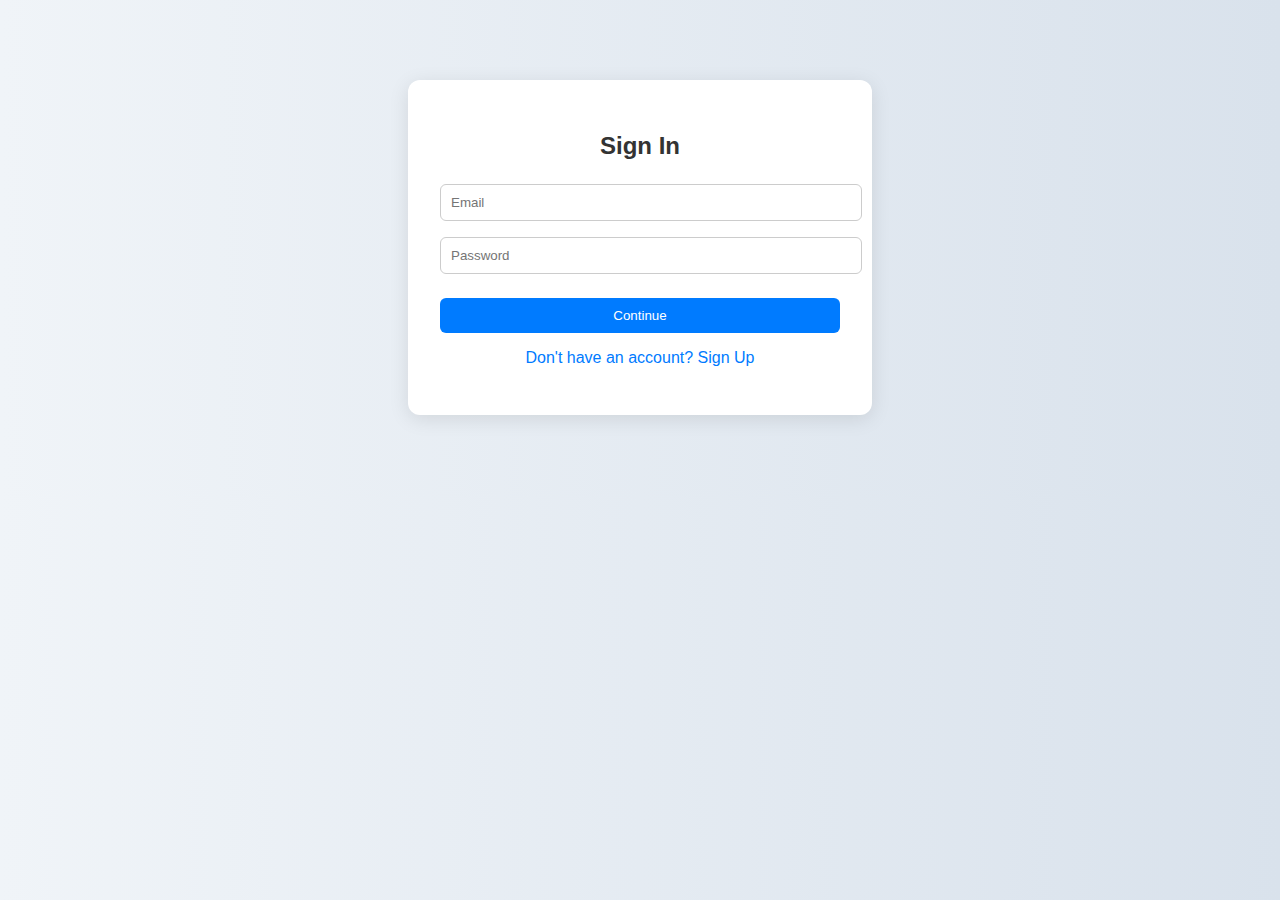
<file: index.html>
<!DOCTYPE html>
<html lang="en">
<head>
    <meta charset="UTF-8">
    <meta name="viewport" content="width=device-width, initial-scale=1.0">
    <title>Health Management System - Dashboard</title>
    <link href="https://cdn.jsdelivr.net/npm/bootstrap@5.3.0/dist/css/bootstrap.min.css" rel="stylesheet">
    <link rel="stylesheet" href="https://cdnjs.cloudflare.com/ajax/libs/font-awesome/6.4.0/css/all.min.css">
    <link rel="stylesheet" href="styles.css">
</head>
<body>
</script>

    <nav class="navbar navbar-expand-lg navbar-dark bg-primary">
        <div class="container">
            <a class="navbar-brand" href="index.html">Health Management System</a>
            <button class="navbar-toggler" type="button" data-bs-toggle="collapse" data-bs-target="#navbarNav">
                <span class="navbar-toggler-icon"></span>
            </button>
            <div class="collapse navbar-collapse" id="navbarNav">
                <ul class="navbar-nav ms-auto">
                    <li class="nav-item"><a class="nav-link active" href="index.html"><i class="fas fa-home"></i> Dashboard</a></li>
                    <li class="nav-item"><a class="nav-link" href="diseases.html"><i class="fas fa-disease"></i> Diseases</a></li>
                    <li class="nav-item"><a class="nav-link" href="doctors.html"><i class="fas fa-user-md"></i> Doctors</a></li>
                    <li class="nav-item"><a class="nav-link" href="patients.html"><i class="fas fa-procedures"></i> Patients</a></li>
                    <li class="nav-item"><a class="nav-link" href="appointments.html"><i class="fas fa-calendar-check"></i> Appointments</a></li>
                    <!-- <button id="logoutBtn">Logout</button> -->
                     <a href="#" id="logoutBtn" class="logout-button">Logout</a>
                </ul>
            </div>
        </div>
    </nav>

    <div class="container mt-4">
        <h2 class="mb-4">Dashboard Overview</h2>
        
        <div class="row">
            <!-- Stats Cards -->
            <div class="col-md-3 mb-4">
                <div class="card stat-card bg-info text-white">
                    <div class="card-body">
                        <div class="d-flex justify-content-between align-items-center">
                            <div>
                                <h6 class="card-title">Total Patients</h6>
                                <h2 id="patient-count" class="mb-0">0</h2>
                            </div>
                            <i class="fas fa-procedures fa-3x"></i>
                        </div>
                    </div>
                </div>
            </div>
            
            <div class="col-md-3 mb-4">
                <div class="card stat-card bg-success text-white">
                    <div class="card-body">
                        <div class="d-flex justify-content-between align-items-center">
                            <div>
                                <h6 class="card-title">Total Doctors</h6>
                                <h2 id="doctor-count" class="mb-0">0</h2>
                            </div>
                            <i class="fas fa-user-md fa-3x"></i>
                        </div>
                    </div>
                </div>
            </div>
            
            <div class="col-md-3 mb-4">
                <div class="card stat-card bg-warning text-dark">
                    <div class="card-body">
                        <div class="d-flex justify-content-between align-items-center">
                            <div>
                                <h6 class="card-title">Appointments</h6>
                                <h2 id="appointment-count" class="mb-0">0</h2>
                            </div>
                            <i class="fas fa-calendar-check fa-3x"></i>
                        </div>
                    </div>
                </div>
            </div>
            
            <div class="col-md-3 mb-4">
                <div class="card stat-card bg-danger text-white">
                    <div class="card-body">
                        <div class="d-flex justify-content-between align-items-center">
                            <div>
                                <h6 class="card-title">Diseases</h6>
                                <h2 id="disease-count" class="mb-0">0</h2>
                            </div>
                            <i class="fas fa-disease fa-3x"></i>
                        </div>
                    </div>
                </div>
            </div>
        </div>
        
        <div class="row">
            <!-- Recent Appointments -->
            <div class="col-md-6 mb-4">
                <div class="card">
                    <div class="card-header bg-primary text-white">
                        <h5 class="mb-0">Recent Appointments</h5>
                    </div>
                    <div class="card-body">
                        <div class="list-group" id="recent-appointments">
                            <div class="list-group-item text-center text-muted">No recent appointments</div>
                        </div>
                    </div>
                </div>
            </div>
            
            <!-- Health Tips -->
            <div class="col-md-6 mb-4">
                <div class="card">
                    <div class="card-header bg-success text-white">
                        <h5 class="mb-0">Health Tips</h5>
                    </div>
                    <div class="card-body">
                        <div id="healthTipsCarousel" class="carousel slide" data-bs-ride="carousel">
                            <div class="carousel-inner" id="health-tips-container">
                                <!-- Tips will be loaded here -->
                            </div>
                            <button class="carousel-control-prev" type="button" data-bs-target="#healthTipsCarousel" data-bs-slide="prev">
                                <span class="carousel-control-prev-icon"></span>
                            </button>
                            <button class="carousel-control-next" type="button" data-bs-target="#healthTipsCarousel" data-bs-slide="next">
                                <span class="carousel-control-next-icon"></span>
                            </button>
                        </div>
                    </div>
                </div>
            </div>
        </div>
    </div>

    <script src="https://cdn.jsdelivr.net/npm/bootstrap@5.3.0/dist/js/bootstrap.bundle.min.js"></script>
<script src="script.js"></script>

<script>
  // Block access if not logged in
  if (!localStorage.getItem("loggedIn") || localStorage.getItem("loggedIn") !== "true") {
    window.location.href = "auth.html";
  }

  // Logout function (you can call this from any logout button)
  function signOut() {
    localStorage.removeItem("loggedIn");
    window.location.href = "auth.html";
  }
</script>


    <script>
    const authSection = document.getElementById("authSection");
    const logoutSection = document.getElementById("logoutSection");
    const toggleAuthMode = document.getElementById("toggleAuthMode");
    const createAccountField = document.getElementById("createAccountField");
    const authTitle = document.getElementById("authTitle");
    const authButton = document.getElementById("authButton");

    let isCreatingAccount = false;

    toggleAuthMode.addEventListener("click", function (e) {
        e.preventDefault();
        isCreatingAccount = !isCreatingAccount;
        createAccountField.style.display = isCreatingAccount ? "block" : "none";
        authTitle.textContent = isCreatingAccount ? "Create Account" : "Login";
        authButton.textContent = isCreatingAccount ? "Create Account" : "Login";
        toggleAuthMode.textContent = isCreatingAccount ? "Already have an account? Login" : "Don't have an account? Create one";
    });

    document.getElementById("loginForm").addEventListener("submit", function (e) {
        e.preventDefault();
        const userId = document.getElementById("loginId").value.trim();
        const password = document.getElementById("newPassword").value.trim();

        if (isCreatingAccount) {
            // Store new account
            if (userId && password) {
                localStorage.setItem("userId", userId);
                localStorage.setItem("password", password);
                alert("Account created successfully! Please log in.");
                location.reload();
            } else {
                alert("Please enter valid User ID and Password.");
            }
        } else {
            // Login
            const savedId = localStorage.getItem("userId");
            const savedPass = localStorage.getItem("password");

            if (userId === savedId && password === savedPass) {
                localStorage.setItem("loggedIn", "true");
                location.reload();
            } else {
                alert("Invalid credentials. Please try again.");
            }
        }
    });

    // Logout functionality
    document.getElementById("logoutBtn").addEventListener("click", function () {
        localStorage.setItem("loggedIn", "false");
        location.reload();
    });

    // On load: check login
    window.onload = function () {
        const loggedIn = localStorage.getItem("loggedIn");
        if (loggedIn === "true") {
            authSection.style.display = "none";
            logoutSection.style.display = "block";
        } else {
            authSection.style.display = "block";
            logoutSection.style.display = "none";

            // Hide the rest of the page if not logged in
            const mainContent = document.querySelector(".container.mt-4");
            if (mainContent) {
                mainContent.style.display = "none";
            }
        }
    };
</script>

</body>
</html>
</file>
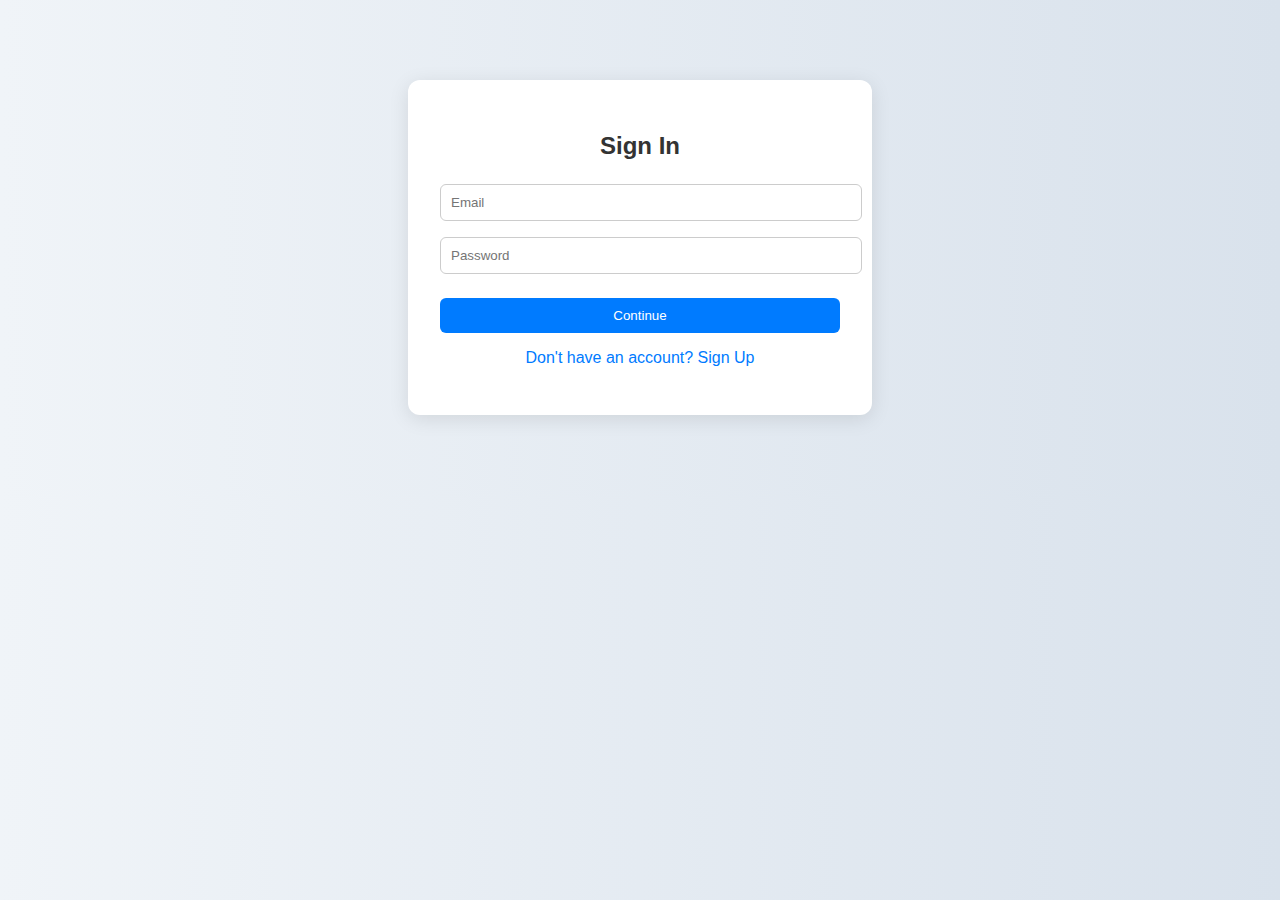
<file: auth.html>
<!DOCTYPE html>
<html lang="en">
<head>
  <meta charset="UTF-8" />
  <meta name="viewport" content="width=device-width, initial-scale=1.0"/>
  <title>Authentication | Health Management System</title>
  <link rel="stylesheet" href="styles.css" />
  <style>
    .auth-container {
      max-width: 400px;
      margin: 80px auto;
      background: white;
      padding: 2rem;
      border-radius: 12px;
      box-shadow: 0 4px 20px rgba(0,0,0,0.1);
    }
    .auth-container h2 {
      margin-bottom: 1rem;
      text-align: center;
    }
    .auth-container input {
      width: 100%;
      padding: 10px;
      margin: 8px 0;
      border-radius: 6px;
      border: 1px solid #ccc;
    }
    .auth-container button {
      width: 100%;
      padding: 10px;
      margin-top: 1rem;
      background: #007BFF;
      color: white;
      border: none;
      border-radius: 6px;
      cursor: pointer;
    }
    .auth-toggle {
      text-align: center;
      margin-top: 1rem;
      cursor: pointer;
      color: #007BFF;
    }
  </style>
</head>
<body>
  <div class="auth-container">
    <h2 id="form-title">Sign In</h2>
    <input type="email" id="email" placeholder="Email" required />
    <input type="password" id="password" placeholder="Password" required />
    <button onclick="handleAuth()">Continue</button>
    <p class="auth-toggle" onclick="toggleAuth()">Don't have an account? Sign Up</p>
  </div>

  <script src="script.js"></script>
</body>
</html>
</file>
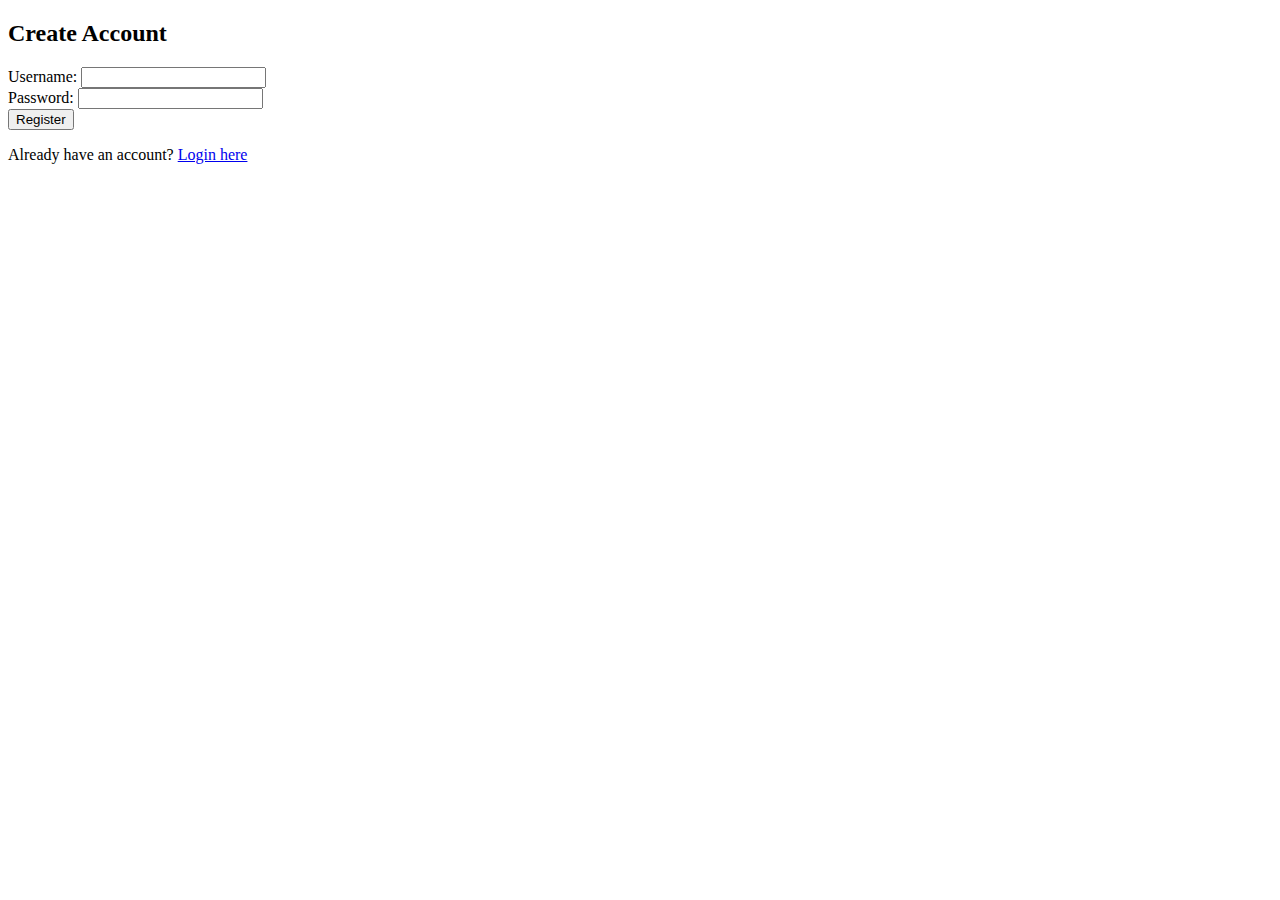
<file: register.html>
<!DOCTYPE html>
<html lang="en">
<head>
  <meta charset="UTF-8">
  <title>Create Account</title>
</head>
<body>
  <h2>Create Account</h2>
  <form id="registerForm">
    <label for="username">Username:</label>
    <input type="text" id="username" required><br>
    <label for="password">Password:</label>
    <input type="password" id="password" required><br>
    <button type="submit">Register</button>
  </form>
  <p>Already have an account? <a href="login.html">Login here</a></p>

  <script>
    document.getElementById("registerForm").onsubmit = function(e) {
      e.preventDefault();
      const username = document.getElementById("username").value;
      const password = document.getElementById("password").value;
      localStorage.setItem("user_" + username, password);
      alert("Account created! You can now login.");
      window.location.href = "login.html";
    };
  </script>
</body>
</html>
</file>
<file: styles.css>
/* General Styles */
body {
    background: linear-gradient(to right, #f0f4f8, #d9e2ec);
    font-family: 'Segoe UI', Tahoma, Geneva, Verdana, sans-serif;
    margin: 0;
    padding: 0;
    color: #333;
}

/* Modern Scrollbar */
::-webkit-scrollbar {
    width: 8px;
}

::-webkit-scrollbar-track {
    background: #f1f1f1;
}

::-webkit-scrollbar-thumb {
    background: #007bff;
    border-radius: 4px;
}

::-webkit-scrollbar-thumb:hover {
    background: #0056b3;
}

/* Navbar Styles */
.navbar {
    background: linear-gradient(to right, #007bff, #0056b3);
    box-shadow: 0 4px 12px rgba(0, 0, 0, 0.1);
    color: white;
}

.navbar-brand {
    font-weight: 700;
    font-size: 1.5rem;
}

/* Logout Button */
.logout-button {
    background-color: white;
    color: #007bff;
    padding: 6px 12px;
    border-radius: 5px;
    text-decoration: none;
    font-weight: bold;
    border: 2px solid #007bff;
    transition: all 0.3s ease-in-out;
}

.logout-button:hover {
    background-color: #007bff;
    color: white;
    box-shadow: 0 4px 8px rgba(0,0,0,0.2);
}

/* Card Styles */
.card {
    background: rgba(255, 255, 255, 0.7);
    backdrop-filter: blur(10px);
    border-radius: 15px;
    box-shadow: 0 8px 32px rgba(0,0,0,0.1);
    margin-bottom: 20px;
    overflow: hidden;
}

.card-header {
    border-radius: 15px 15px 0 0 !important;
    padding: 15px 20px;
    background-color: #007bff;
    color: white;
}

/* Stat Cards Hover Effect */
.stat-card {
    border-radius: 10px;
    transition: transform 0.3s;
}

.stat-card:hover {
    transform: translateY(-5px);
}

/* Table Styles */
.table {
    margin-top: 20px;
}

.table th {
    font-weight: 600;
}

/* Form Styles */
.form-control, .form-select {
    padding: 10px 15px;
    border-radius: 8px;
    border: 1px solid #ddd;
}

.btn {
    padding: 10px 20px;
    border-radius: 8px;
    font-weight: 500;
    transition: background-color 0.3s;
}

.btn:hover {
    background-color: #0056b3;
    color: white;
}

/* List Group Styles */
.list-group-item {
    border-left: 4px solid transparent;
    transition: all 0.3s;
}

.list-group-item:hover {
    border-left-color: #0d6efd;
    background-color: #f8f9fa;
}

/* Carousel Styles */
.carousel-item {
    padding: 20px;
    min-height: 150px;
}

/* Disease Cards */
.disease-card {
    cursor: pointer;
    transition: all 0.3s;
    height: 100%;
}

.disease-card:hover {
    transform: translateY(-5px);
    box-shadow: 0 10px 20px rgba(0,0,0,0.1);
}

/* Responsive Adjustments */
@media (max-width: 768px) {
    .stat-card i {
        display: none;
    }

    .table-responsive {
        width: 100%;
        overflow-x: auto;
        -webkit-overflow-scrolling: touch;
    }
}

/* Print Styles */
@media print {
    .navbar, .btn {
        display: none !important;
    }

    body {
        padding: 20px;
        background: white;
    }
}
</file>
